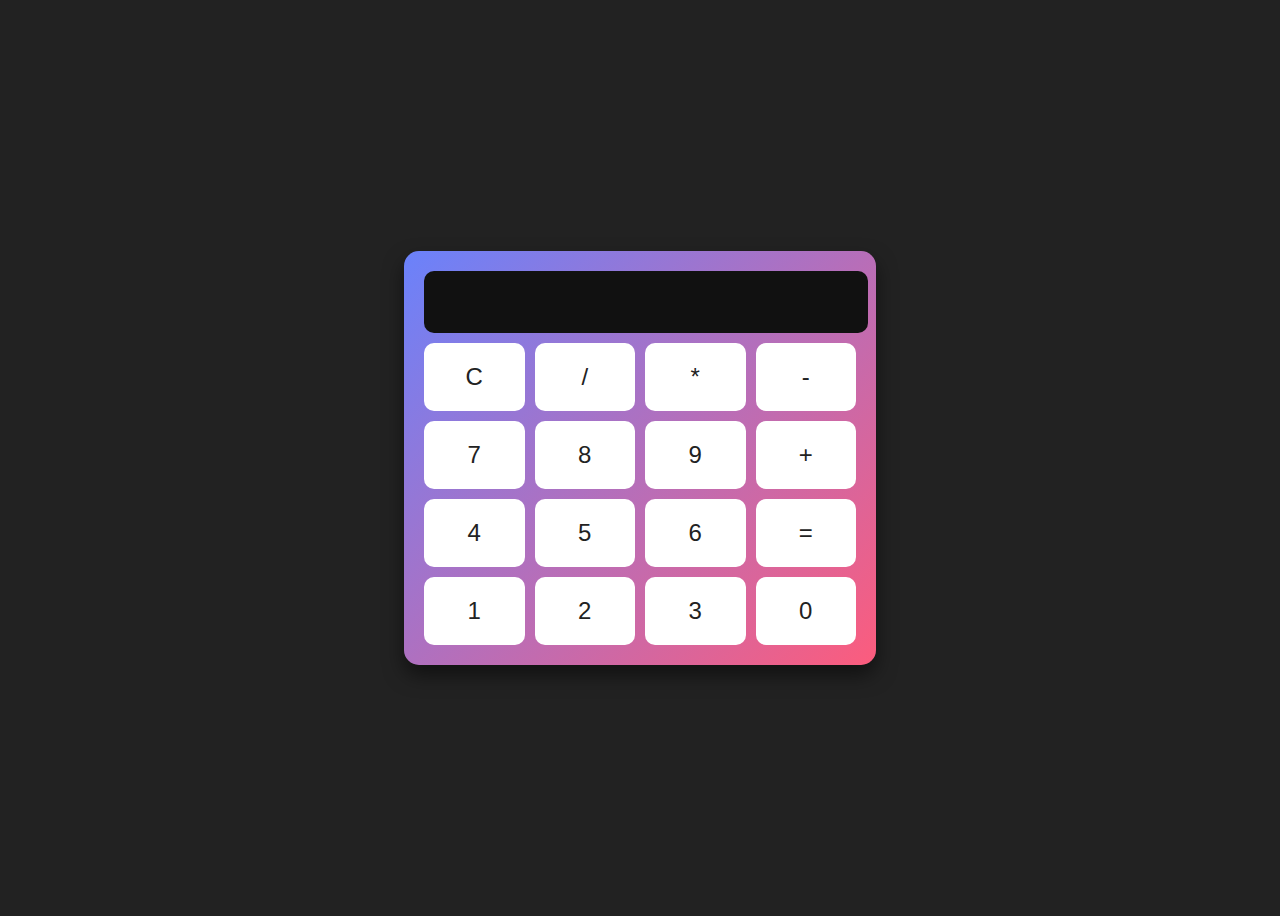
<file: render/index.html>
<!DOCTYPE html>
<html lang="en">
<head>
    <meta charset="UTF-8">
    <meta name="viewport" content="width=device-width, initial-scale=1.0">
    <link rel="stylesheet" href="styles.css">
    <title>Futuristic Calculator</title>
</head>
<body>
    <div class="calculator">
        <input type="text" class="display" id="display" disabled />
        <div class="buttons">
            <button onclick="clearDisplay()">C</button>
            <button onclick="appendToDisplay('/')">/</button>
            <button onclick="appendToDisplay('*')">*</button>
            <button onclick="appendToDisplay('-')">-</button>
            <button onclick="appendToDisplay('7')">7</button>
            <button onclick="appendToDisplay('8')">8</button>
            <button onclick="appendToDisplay('9')">9</button>
            <button onclick="appendToDisplay('+')">+</button>
            <button onclick="appendToDisplay('4')">4</button>
            <button onclick="appendToDisplay('5')">5</button>
            <button onclick="appendToDisplay('6')">6</button>
            <button onclick="calculate()">=</button>
            <button onclick="appendToDisplay('1')">1</button>
            <button onclick="appendToDisplay('2')">2</button>
            <button onclick="appendToDisplay('3')">3</button>
            <button onclick="appendToDisplay('0')">0</button>
        </div>
    </div>
    <script src="scripts.js"></script>
</body>
</html>
</file>
<file: render/styles.css>
body {
    display: flex;
    justify-content: center;
    align-items: center;
    height: 100vh;
    background-color: #222;
    font-family: 'Arial', sans-serif;
}

.calculator {
    background: linear-gradient(135deg, #6a82fb, #fc5c7d);
    border-radius: 15px;
    padding: 20px;
    box-shadow: 0 10px 20px rgba(0, 0, 0, 0.5);
}

.display {
    width: 100%;
    height: 60px;
    background: #111;
    color: #fff;
    font-size: 2em;
    border: none;
    border-radius: 10px;
    text-align: right;
    padding-right: 10px;
    margin-bottom: 10px;
}

.buttons {
    display: grid;
    grid-template-columns: repeat(4, 1fr);
    gap: 10px;
}

button {
    background: #fff;
    color: #222;
    border: none;
    border-radius: 10px;
    padding: 20px;
    font-size: 1.5em;
    cursor: pointer;
    transition: background 0.3s;
}

button:hover {
    background: #ccc;
}
</file>
